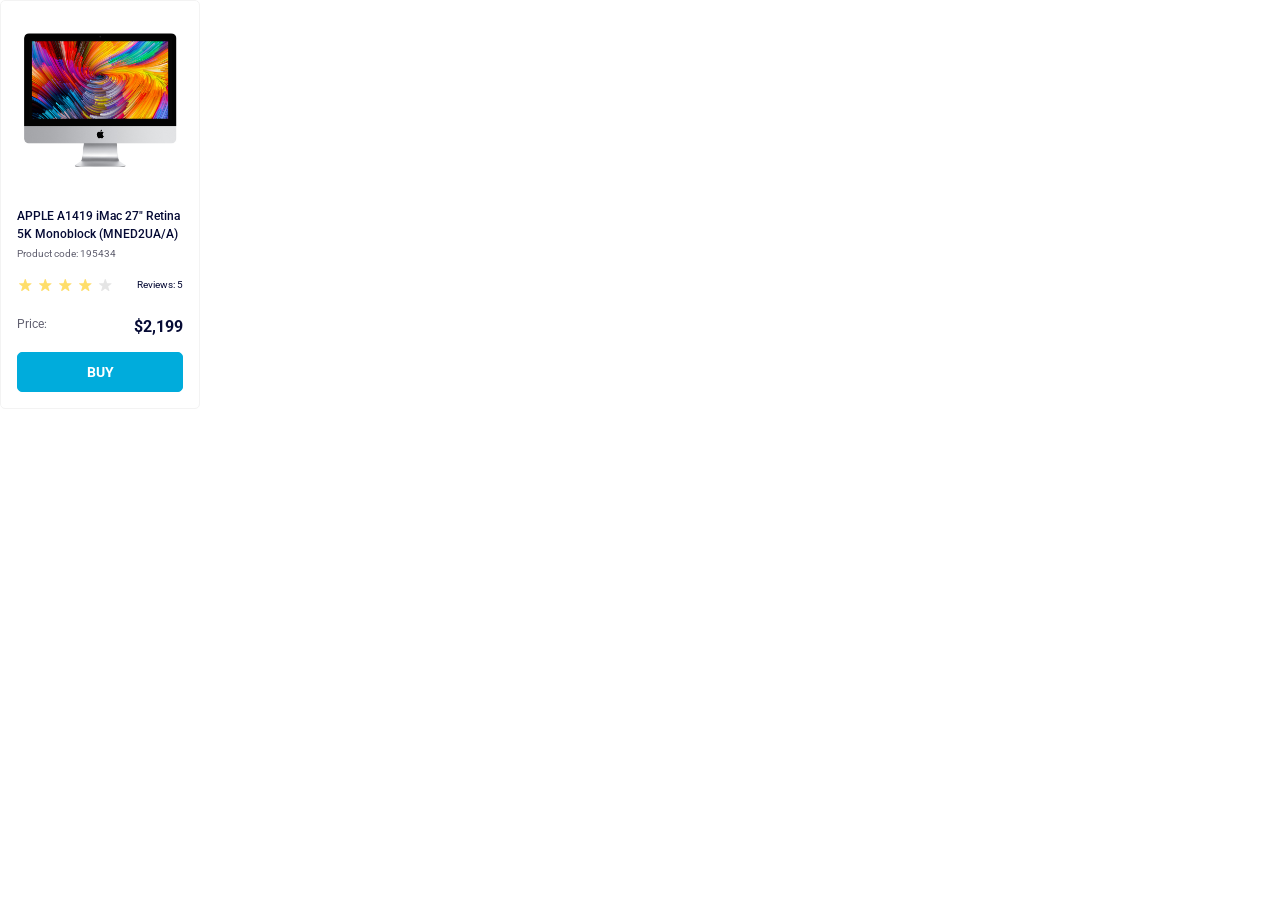
<file: index.html>
<!doctype html><html lang="en"><head><meta charset="utf-8"><meta name="viewport" content="width=device-width, initial-scale=1.0"><title>Product cards</title><link rel="preconnect" href="https://fonts.googleapis.com"><link rel="preconnect" href="https://fonts.gstatic.com" crossorigin><link href="https://fonts.googleapis.com/css2?family=Poppins:wght@400;500;700&family=Roboto:wght@100..900&display=swap" rel="stylesheet"><link rel="stylesheet" href="index.0b83ced7.css"></head><body> <div class="card" data-qa="card"> <div class="card__image"> <img src="imac.202c52ff.jpeg" alt="IMac Image" class="card__img"> </div> <div class="card__content"> <div class="card__caption"> <p class="card__title"> APPLE A1419 iMac 27" Retina 5K Monoblock (MNED2UA/A) </p> <p class="card__code"> Product code: 195434 </p> </div> <div class="stars stars--4"> <div class="stars__list"> <div class="stars__star"></div> <div class="stars__star"></div> <div class="stars__star"></div> <div class="stars__star"></div> <div class="stars__star"></div> </div> <p class="stars__reviews">Reviews: 5</p> </div> <div class="card__price"> <p class="card__price-label">Price:</p> <p class="card__price-value">$2,199</p> </div> <a href="#" class="card__button" data-qa="hover"> Buy </a> </div> </div> </body></html>
</file>
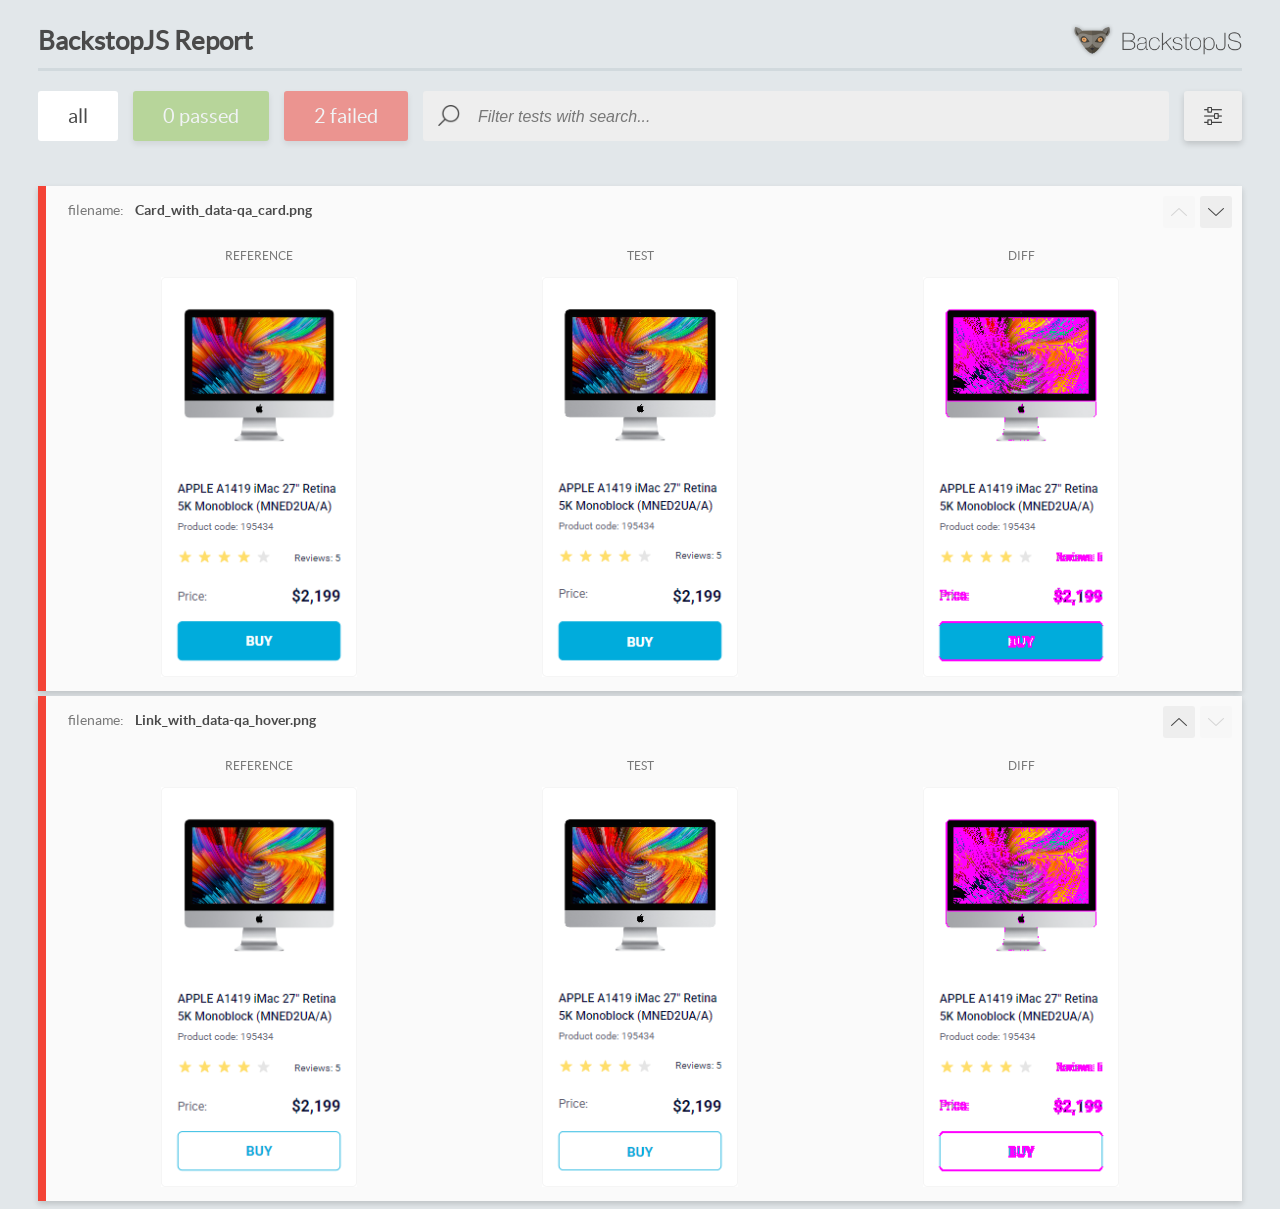
<file: report/html_report/index.html>
<!DOCTYPE html>
<html>
  <head>
    <meta charset="utf-8">
    <!-- Disable Cache -->
    <meta http-equiv="Cache-Control" content="no-cache, no-store, must-revalidate">
    <meta http-equiv="Pragma" content="no-cache">
    <meta http-equiv="Expires" content="0">

    <title>BackstopJS Report</title>

    <style>
      @font-face {
          font-family: 'latoregular';
          src: url('./assets/fonts/lato-regular-webfont.woff2') format('woff2'),
              url('./assets/fonts/lato-regular-webfont.woff') format('woff');
          font-weight: 400;
          font-style: normal;
      }
      @font-face {
          font-family: 'latobold';
          src: url('./assets/fonts/lato-bold-webfont.woff2') format('woff2'),
              url('./assets/fonts/lato-bold-webfont.woff') format('woff');
          font-weight: 700;
          font-style: normal;
      }

      .ReactModal__Body--open {
          overflow: hidden;
      }
      .ReactModal__Body--open .header {
        display: none;
      }

    </style>
  </head>
  <body style="background-color: #E2E7EA">
    <div id="root">

    </div>
    <script>
      function report (report) { // eslint-disable-line no-unused-vars
        window.tests = report;
      }
    </script>
    <script src="config.js"></script>
    <script src="index_bundle.js"></script>
  </body>
</html>
</file>
<file: index.0b83ced7.css>
*{box-sizing:border-box;margin:0;padding:0}.stars{justify-content:space-between;align-items:center;margin-bottom:24px;display:flex}.stars__list{margin-right:16px;display:flex}.stars__star{background-image:url(star.822d561e.svg);background-position:50%;background-repeat:no-repeat;width:16px;height:16px;margin-right:4px}.stars__reviews{color:#060b35;font-size:10px;font-weight:400;line-height:14px}.stars--1 .stars__star:nth-child(-n+1),.stars--2 .stars__star:nth-child(-n+2),.stars--3 .stars__star:nth-child(-n+3),.stars--4 .stars__star:nth-child(-n+4),.stars--5 .stars__star:nth-child(-n+5){background-image:url(star-active.edda4c43.svg)}.card{background-color:#fff;border:1px solid #f3f3f3;border-radius:5px;width:200px;font-family:Roboto,sans-serif}.card__image{justify-content:center;padding-top:32px;display:flex}.card__img{object-fit:cover;width:160px;height:134px}.card__content{color:#060b35;flex-direction:column;padding:0 16px;display:flex}.card__caption{margin-top:40px;margin-bottom:16px}.card__title{margin-bottom:4px;font-size:12px;font-weight:500;line-height:18px}.card__code{color:#616070;font-size:10px;font-weight:400;line-height:14px}.card__price{justify-content:space-between;margin-bottom:16px;display:flex}.card__price-label{color:#616070;font-size:12px}.card__price-value{color:#060b35;font-size:16px;font-weight:700}.card__button{color:#fff;text-transform:uppercase;cursor:pointer;background-color:#00acdc;border:1px solid #00acdc;border-radius:5px;justify-content:center;align-items:center;width:100%;max-width:166px;height:40px;margin-bottom:16px;font-size:14px;font-weight:700;line-height:16px;text-decoration:none;display:flex}.card__button:hover{color:#00acdc;background-color:#fff}
/*# sourceMappingURL=index.0b83ced7.css.map */
</file>
